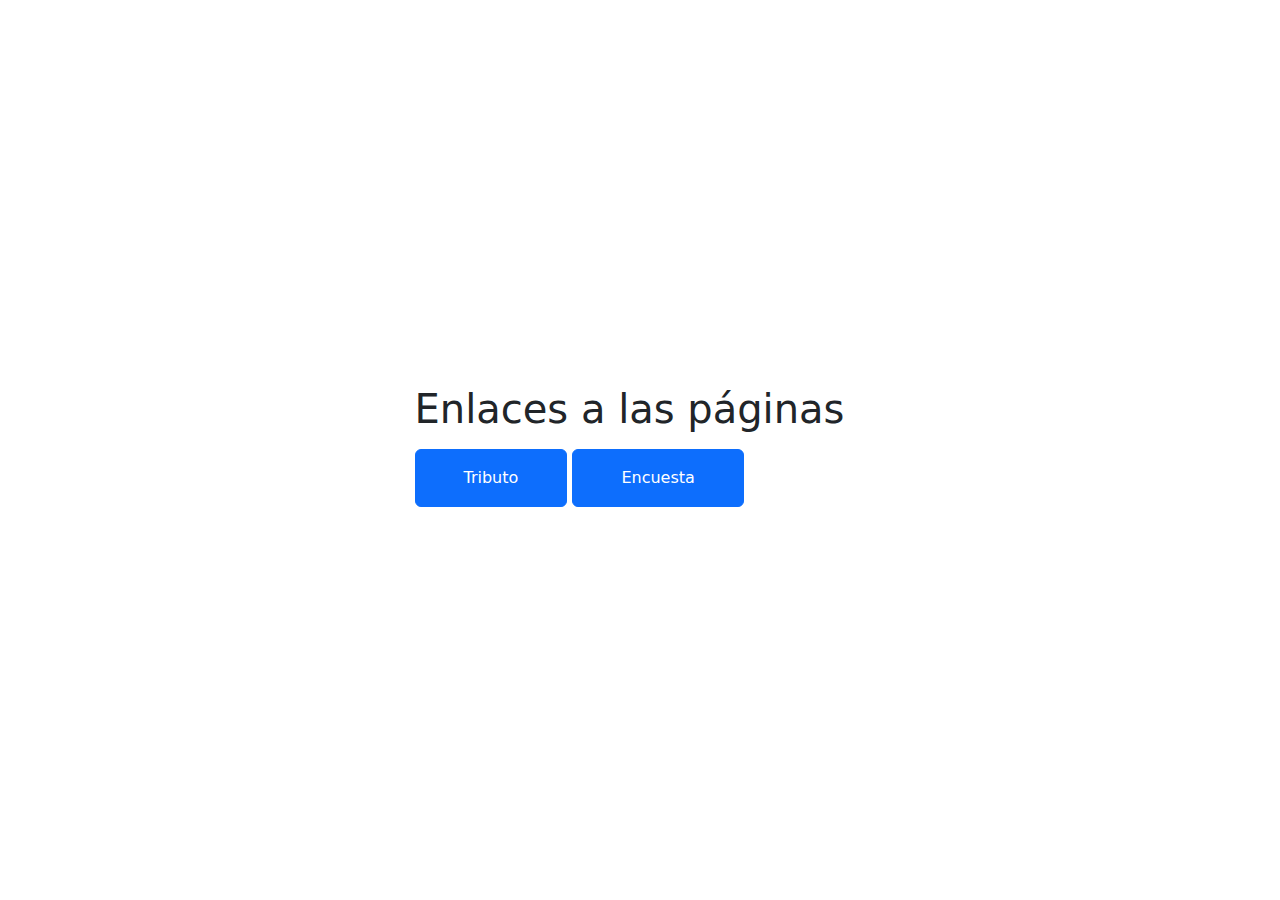
<file: index.html>
<!DOCTYPE html>
<html lang="en">
<head>
    <meta charset="UTF-8">
    <meta http-equiv="X-UA-Compatible" content="IE=edge">
    <meta name="viewport" content="width=device-width, initial-scale=1.0">
    <link rel="stylesheet" href="https://cdn.jsdelivr.net/npm/bootstrap@5.0.2/dist/css/bootstrap.min.css">
    <title>Document</title>
</head>
<body>
    <div class="container ">
        <div class="row vh-100 d-flex align-items-center">
            <div class="col-5 m-auto">
                <h1>Enlaces a las páginas</h1>

                <a href="./page-tribute/index.html" class="btn btn-primary px-5 py-3 my-2">Tributo</a>
        
                <a href="./form-survey/index.html" class="btn btn-primary px-5 py-3 my-2">Encuesta</a>
            </div>
        </div>
    </div>   
</body>
</html>
</file>
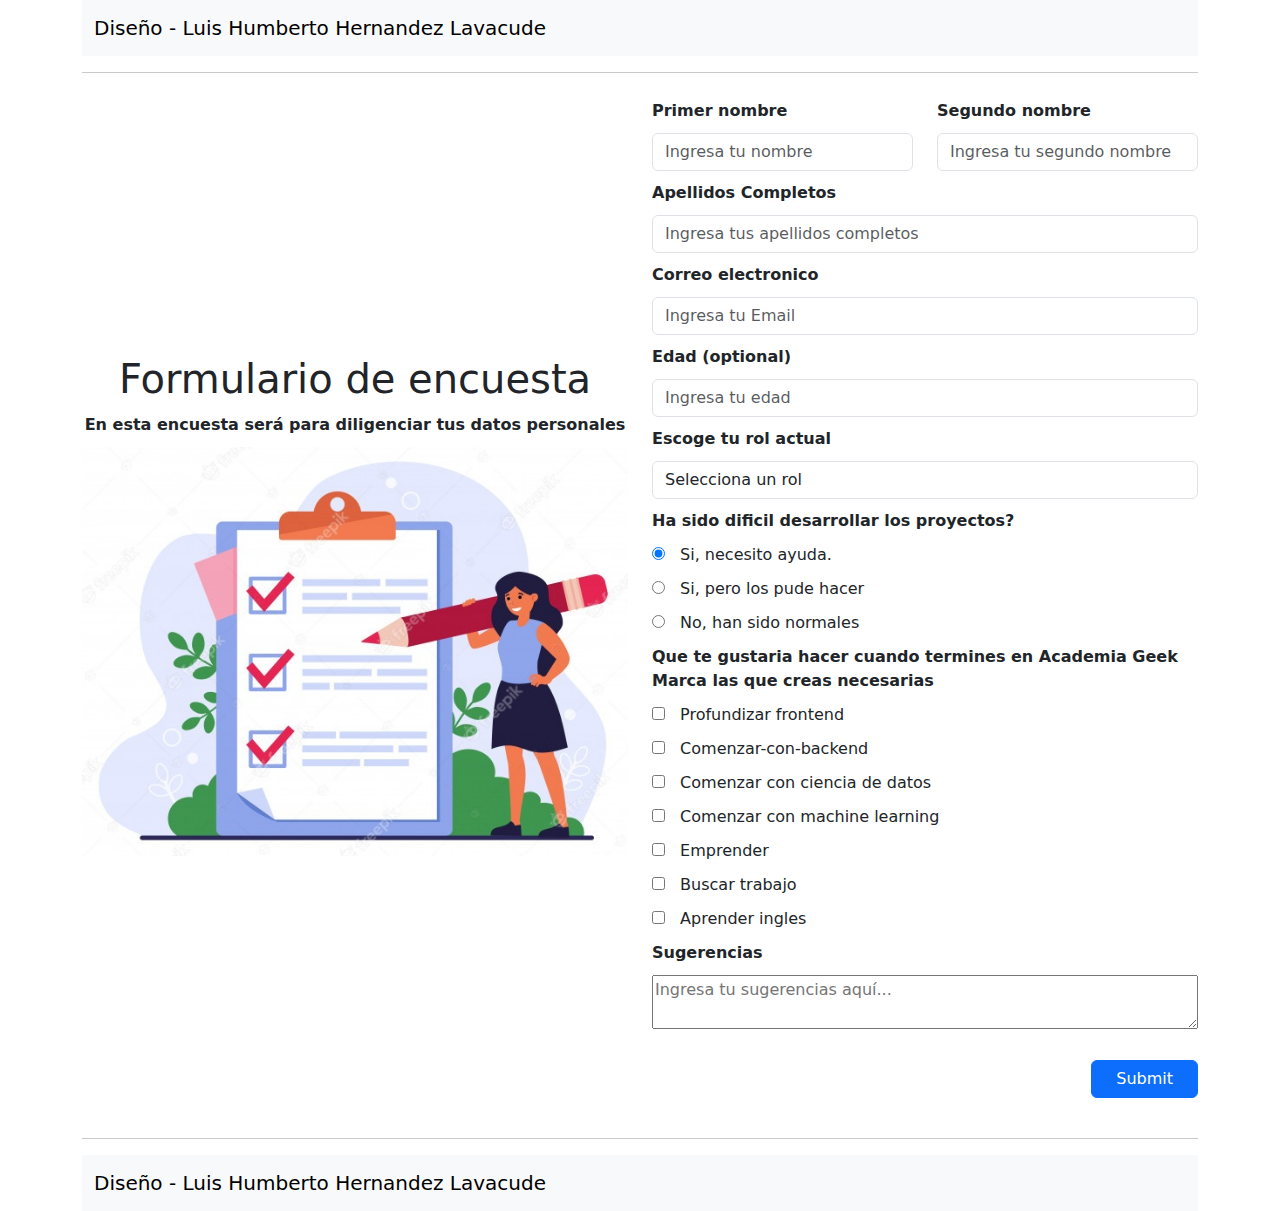
<file: form-survey/index.html>
<!DOCTYPE html>
<html lang="en">
<head>
    <meta charset="UTF-8">
    <meta http-equiv="X-UA-Compatible" content="IE=edge">
    <meta name="viewport" content="width=device-width, initial-scale=1.0">
    
    <link rel="stylesheet" href="https://cdn.jsdelivr.net/npm/bootstrap@5.0.2/dist/css/bootstrap.min.css">
    <link rel="stylesheet" href="./css/style.css">

    <title>Encuesta</title>
</head>
<body>
    <div class="container">

        <div class="header">
            <nav class="navbar navbar-light bg-light navbar-fluid">
                    <div class="container-fluid">
                        <a class="navbar-brand text-wrap" href="https://github.com/Luuchoh" target="_blank">Diseño - Luis Humberto Hernandez Lavacude</a>
                    </div>
                </nav>
                <hr>
        </div>

        <div class="row">

            <div class="col-xl d-flex align-items-center">
                <header class="header">
                    <h1 id="title" class="text-center">Formulario de encuesta</h1>
                    <p id="description" class="description text-center">
                        En esta encuesta será para diligenciar tus datos personales
                    </p>
                    <img class="img-fluid w-100" src="./img/fondo-encueta.jpg" alt="fondo">
                </header>
                
            </div>
            
            <div class="col">
                <main> 
                <form id="survey-form">
                    <div class="form-group">
                        <div class="row">
                            <div class="col">
                                <label id="name-label" for="nombre">Primer nombre</label>
                                <input
                                type="text"
                                name="first-name"
                                id="first-name"
                                class="form-control"
                                placeholder="Ingresa tu nombre"
                                required
                                />
                            </div>
                            <div class="col">
                                <label id="name-label" for="nombre">Segundo nombre</label>
                                <input
                                type="text"
                                name="second-name"
                                id="second-name"
                                class="form-control"
                                placeholder="Ingresa tu segundo nombre"
                                />
                            </div>
                        </div>
                    </div>

                    <div class="form-group">
                        <label id="last-name-label" for="last-name">Apellidos Completos</label>
                        <input
                        type="text"
                        name="last-name"
                        id="last-name"
                        class="form-control"
                        placeholder="Ingresa tus apellidos completos"
                        required
                        />
                    </div>

                    <div class="form-group">
                        <label id="email-label" for="email">Correo electronico</label>
                        <input
                        type="email"
                        name="email"
                        id="email"
                        class="form-control"
                        placeholder="Ingresa tu Email"
                        required
                        />
                    </div>
                    <div class="form-group">
                        <label id="number-label" for="number"
                        >Edad<span class="clue">  (optional)</span></label
                        >
                        <input
                        type="number"
                        name="age"
                        id="number"
                        min="10"
                        max="99"
                        class="form-control"
                        placeholder="Ingresa tu edad"
                        />
                    </div>
                    <div class="form-group">
                        <p>Escoge tu rol actual</p>
                        <select id="dropdown" name="role" class="form-control" required>
                        <option disabled selected value>Selecciona un rol</option>
                        <option value="estudiante">Estudiante</option>
                        <option value="trabajo medio tiempo">Trabajo medio tiempo</option>
                        <option value="autodidacta">Autodidacta</option>
                        <option value="prefiero no decir">Prefiero no decir</option>
                        <option value="otros">Otros</option>
                        </select>
                    </div>
                
                    <div class="form-group">
                        <p>Ha sido dificil desarrollar los proyectos?</p>
                        <label class="radio">
                        <input
                            name="user-recommend"
                            value="definitely"
                            type="radio"
                            class="input-radio"
                            checked
                            />
                            Si, necesito ayuda.
                        </label>
                        <label class="radio">
                        <input
                            name="user-recommend"
                            value="maybe"
                            type="radio"
                            class="input-radio"
                            />
                            Si, pero los pude hacer
                        </label>
                
                        <label class="radio">
                            <input
                            name="user-recommend"
                            value="not-sure"
                            type="radio"
                            class="input-radio"
                            />
                            No, han sido normales
                        </label>
                    </div>
                
                    <div class="form-group">
                        <p>
                        Que te gustaria hacer cuando termines en Academia Geek
                        <span class="clue">Marca las que creas necesarias</span>
                        </p>
                
                        <label class="check">
                            <input
                            name="prefer"
                            value="Profundizar-frontend"
                            type="checkbox"
                            class="input-checkbox"
                            />
                            Profundizar frontend
                        </label>
                        <label class="check">
                        <input
                            name="prefer"
                            value="backend"
                            type="checkbox"
                            class="input-checkbox"
                            />
                            Comenzar-con-backend
                        </label>
                        <label class="check">
                            <input
                            name="prefer"
                            value="ciencia-de-datos"
                            type="checkbox"
                            class="input-checkbox"
                            />
                            Comenzar con ciencia de datos
                        </label>
                        <label class="check">
                            <input
                            name="prefer"
                            value="machine-learning"
                            type="checkbox"
                            class="input-checkbox"
                            />
                            Comenzar con machine learning
                        </label>
                        <label class="check">
                            <input
                            name="prefer"
                            value="emprender"
                            type="checkbox"
                            class="input-checkbox"
                            />
                            Emprender
                        </label>
                        <label class="check">
                            <input
                            name="prefer"
                            value="trabajo"
                            type="checkbox"
                            class="input-checkbox"
                            />
                            Buscar trabajo
                        </label>
                        <label class="check">
                            <input
                            name="prefer"
                            value="ingles"
                            type="checkbox"
                            class="input-checkbox"
                            />
                            Aprender ingles
                        </label>
                    </div>
                
                    <div class="form-group">
                        <p>Sugerencias</p>
                        <textarea
                        id="sugerencias"
                        class="input-textarea w-100"
                        name="sugerencias"
                        placeholder="Ingresa tu sugerencias aquí..."
                        ></textarea>
                    </div>
                
                    <div class="button">
                        <button type="submit" id="submit" class="btn btn-primary px-4 my-4">
                        Submit
                        </button>
                    </div>
                </form>
                </main>
            </div>
        </div>
        
        <div class="footer">
            <footer>
                <hr>
                <nav class="navbar navbar-light bg-light navbar-fluid">
                    <div class="container-fluid">
                        <a class="navbar-brand text-wrap" href="https://github.com/Luuchoh" target="_blank">Diseño - Luis Humberto Hernandez Lavacude</a>
                    </div>
                </nav>
            </footer>
        </div>
        

    </div>
</body>
</html>
</file>
<file: form-survey/css/style.css>
label, p{
    margin: 10px 0 10px 0;
    display: block;
    font-weight: bold;
}
[type='radio'] ,[type='checkbox']{
    margin-right: 10px;
} 

.radio, .check{
    font-weight: normal !important;
}

.button{
    display: flex;
    justify-content: center;
    flex-wrap: wrap;
}

@media (min-width: 1200px) {
    .button{
        justify-content: flex-end;
    }
}
</file>
